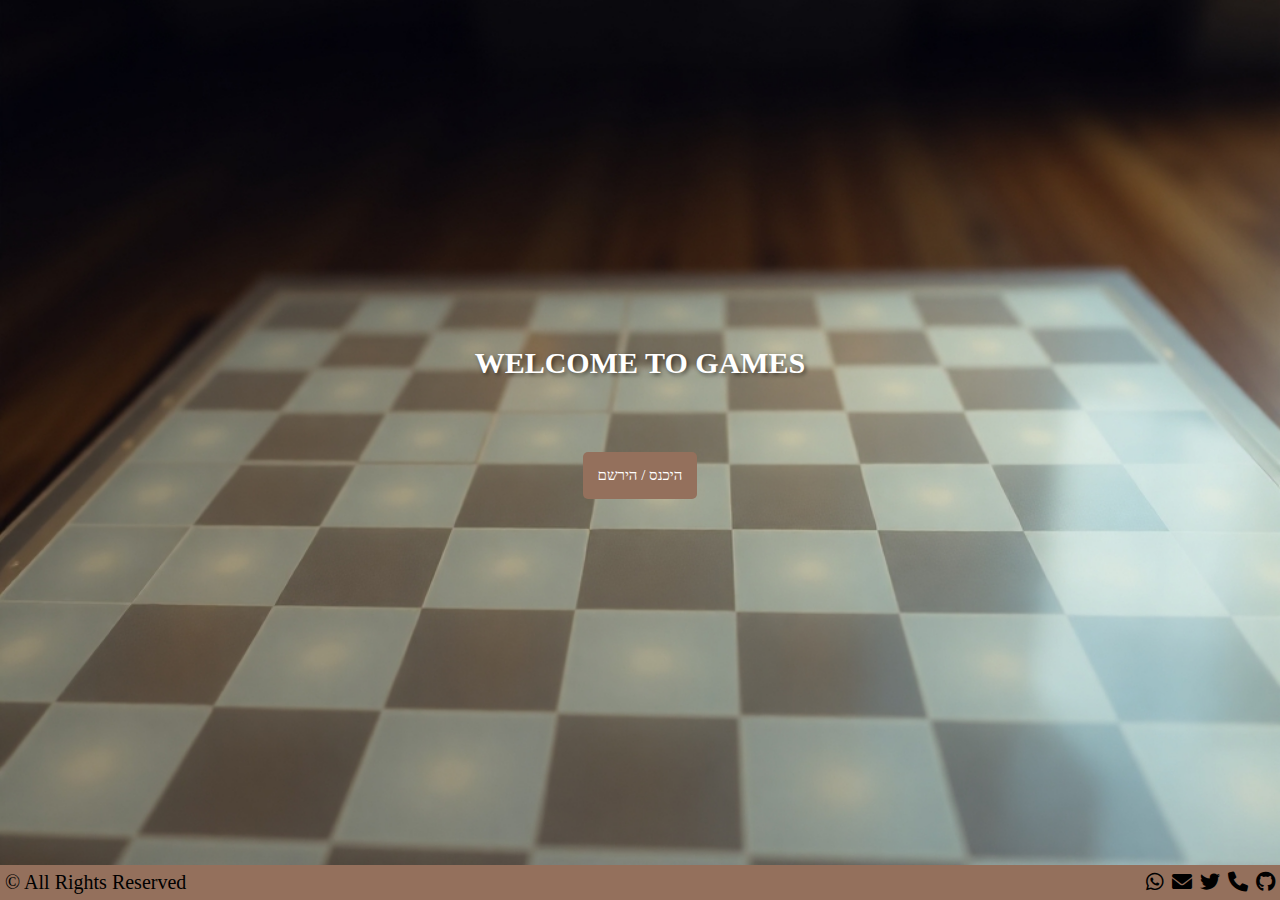
<file: index.html>
<!DOCTYPE html>
<html lang="he">
<head>
    <meta charset="UTF-8">
    <meta name="viewport" content="width=device-width, initial-scale=1.0">
    <title>ברוכים הבאים</title>
<link rel="stylesheet" href="https://cdnjs.cloudflare.com/ajax/libs/font-awesome/6.0.0-beta3/css/all.min.css">
    <link rel="stylesheet" href="./css/style.css">

</head>
<body>
    <div class="container">
    <header>
        <h1>WELCOME TO GAMES</h1>
    </header>

    <main>
        <a href="project-folder/exercise1.html" class="button">היכנס / הירשם</a>
    </main>
</div>
    <footer>
        <div><p>© All Rights Reserved</p></div>
    <div class="links center">
      <a href="https://api.whatsapp.com/send?phone=972548020134&text=היי+הגעת+ל" target="_blank">
        <i class="fab fa-whatsapp"></i>
      </a>
      <a href="mailto:motih9646@gmail.com" target="_blank">
        <i class="fas fa-envelope"></i>
      </a>
      <a href="#" target="_blank">
        <i class="fab fa-twitter"></i>
      </a>
      <a href="tel:+972548020134" target="_blank">
        <i class="fas fa-phone icon"></i>
      </a>
      <a href="https://github.com/motiHaliva/Checkers-game" target="_blank">
        <i class="fab fa-github icon"></i>
      </a>
  </div>
</footer>


   
</body>
</html>
</file>
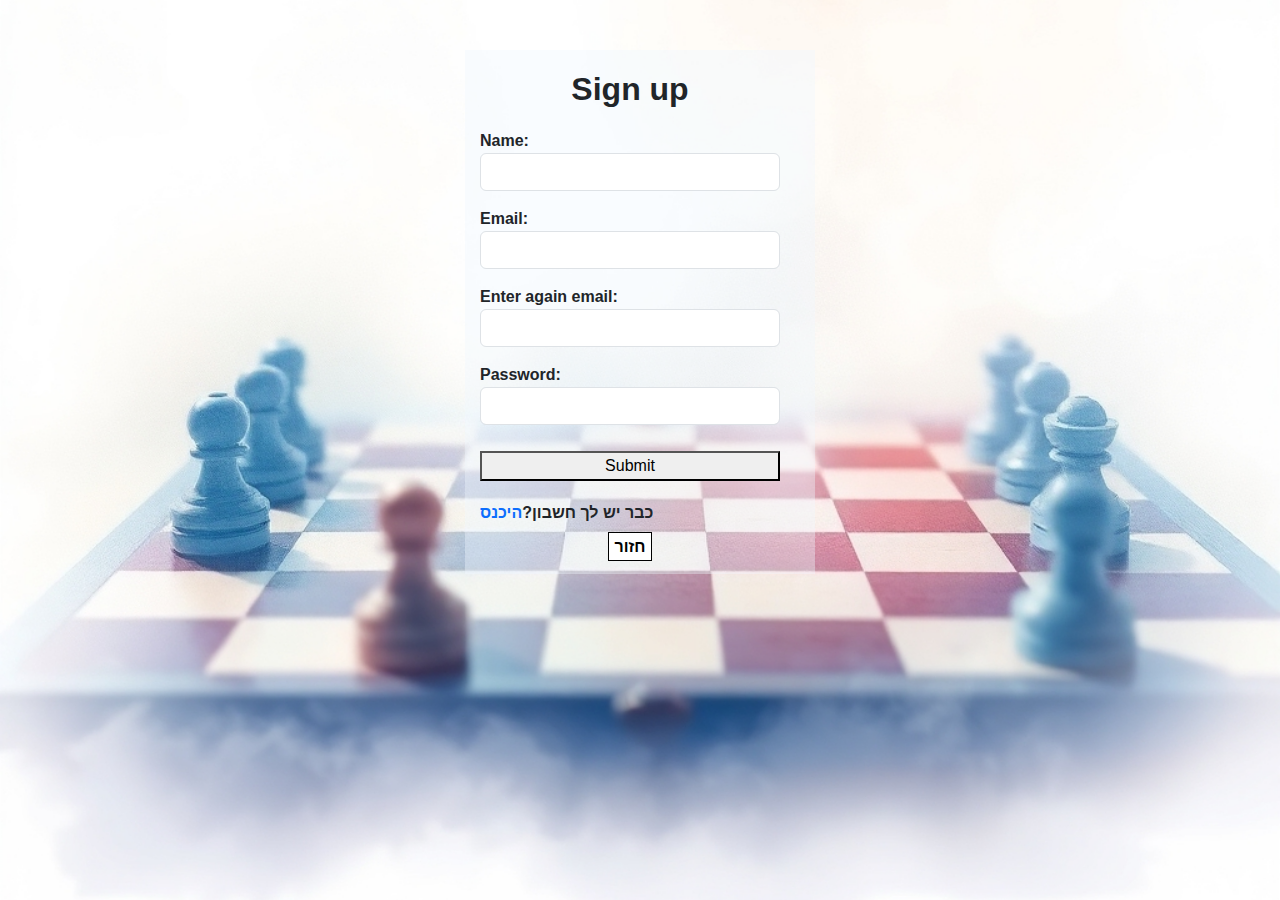
<file: project-folder/exercise1.html>
<!DOCTYPE html>
<html lang="en">
<head>
    <meta charset="UTF-8">
    <meta name="viewport" content="width=device-width, initial-scale=1.0">
    <link href="https://cdn.jsdelivr.net/npm/bootstrap@5.3.3/dist/css/bootstrap.min.css" rel="stylesheet" integrity="sha384-QWTKZyjpPEjISv5WaRU9OFeRpok6YctnYmDr5pNlyT2bRjXh0JMhjY6hW+ALEwIH" crossorigin="anonymous">
    <script src="https://cdn.jsdelivr.net/npm/bootstrap@5.3.3/dist/js/bootstrap.bundle.min.js" integrity="sha384-YvpcrYf0tY3lHB60NNkmXc5s9fDVZLESaAA55NDzOxhy9GkcIdslK1eN7N6jIeHz" crossorigin="anonymous"></script>
    <script defer src="../js/exercise1.js"></script>
    <link rel="stylesheet" href="../css/login.css">
    <title>Form Validation</title>
</head>

<body>
  <div class="container">
    <form id="id_form">
      <p class="login">Sign up</p>
        <label for="name">Name:</label>
        <input type="text" id="id_name" required class="form-control">
        <p id="id_Nvalid" style="color: red;" ></p>

        <label for="email">Email:</label>
        <input type="email" id="id_email1" required class="form-control">
        <p></p>
        <label for="email">Enter again email:</label>
        <input type="email" id="id_email2" required class="form-control" >
        <p id="id_Evalid" style="color: red;"></p>

        <label for="password">Password:</label>
        <input type="password" id="id_password" required class="form-control">
        <p id="id_Pvalid" style="color: red;"></p>
        <button type="submit" style="margin-top: 10px; margin-bottom: 20px;">Submit</button>
       <p style="margin-bottom: 10px;">כבר יש לך חשבון?<a href="login.html">היכנס</a></p>
       <span style="text-align: center;"><a href="/index.html" style="text-decoration: none; border: 1px solid; color: black; padding: 5px; background-color: white;">חזור</a></span>
        
    </form>
  </div>  
</body>
</html>
</file>
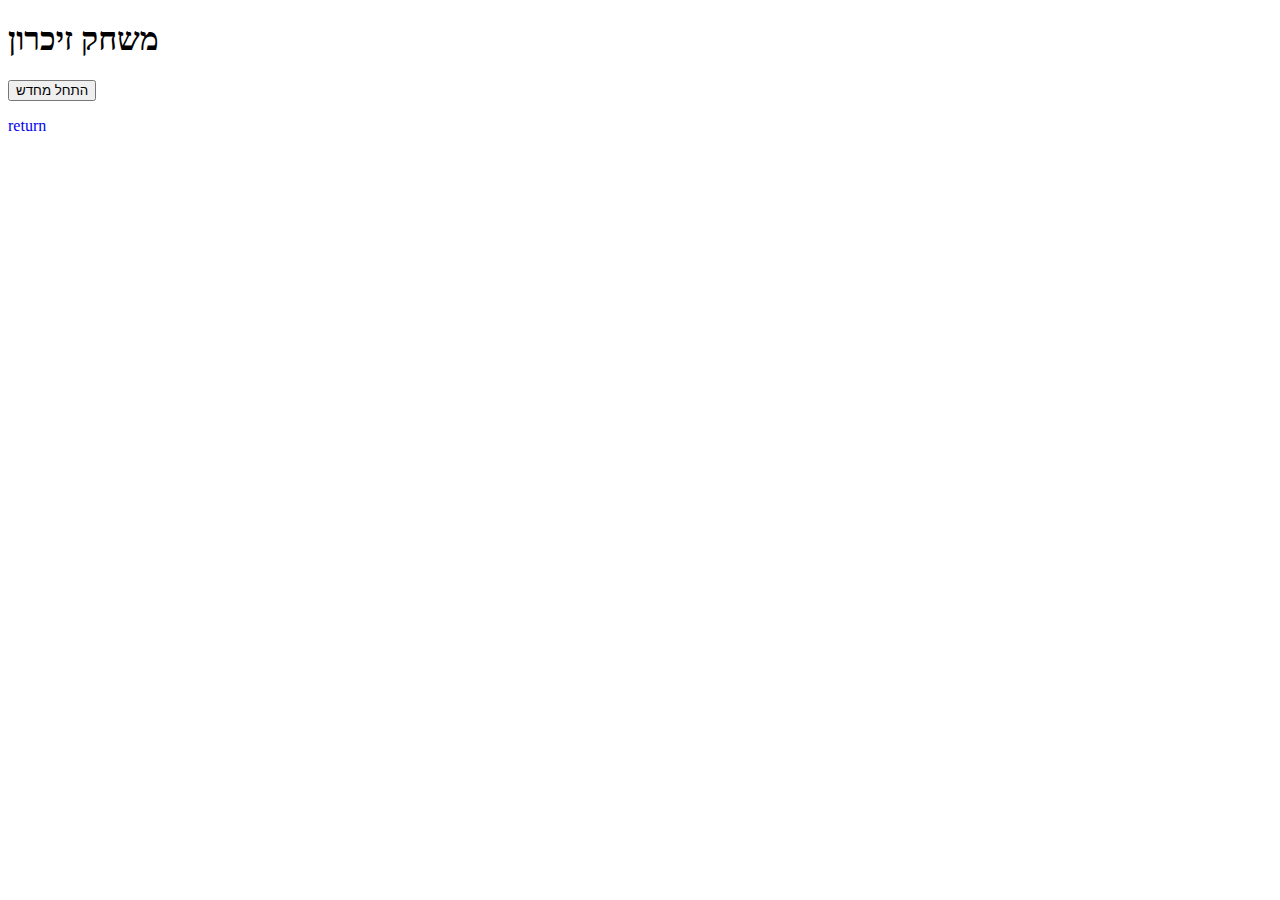
<file: project-folder/game.html>
<!DOCTYPE html>
<html lang="he">
<head>
    <meta charset="UTF-8">
    <meta name="viewport" content="width=device-width, initial-scale=1.0">
    <title>משחק זיכרון</title>
    <script defer src="../js/game.js"></script>
    <link rel="stylesheet" href="../css/game.css">
</head>
<body>
    <h1>משחק זיכרון</h1>
    <div id="game-board" class="board"></div>
    <button id="restart">התחל מחדש</button>
    <p><a href="index.html" style="text-decoration: none;">return</a></p>
</body>
</html>
</file>
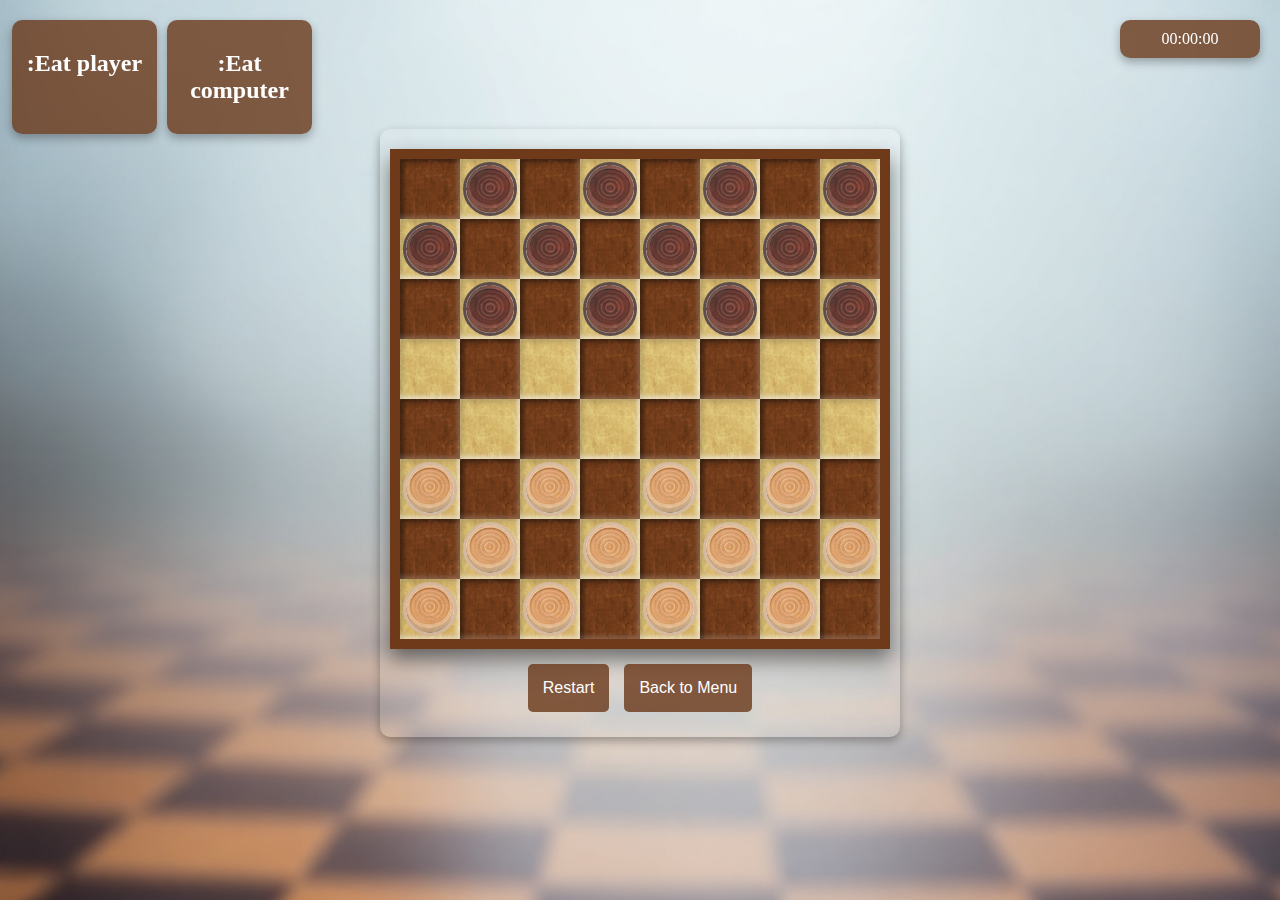
<file: project-folder/game1.html>
<!DOCTYPE html>
<html lang="en">

<head>
  <meta charset="UTF-8">
  <meta name="viewport" content="width=device-width, initial-scale=1.0">
  <link rel="stylesheet" href="../css/game1.css">

  <script defer src="../js/game1.js"></script>
  <title>Document</title>
</head>

<body>

  <div class="container">
    <div class="piecesCnt">
      <div id="piecesPlayer">
        <h2>:Eat player</h2>
      </div>
      <div id="piecesComputer">
        <h2>:Eat computer</h2>
      </div>
    </div>

    <div class="game-board">
      <div id="id_board" class="board">

      </div>
      <div class="menu">
        <button id="id_button_restart"><a href="./project-folder/game1.html">Restart</a></button>
        <button id="id_button_back"><a href="project-folder/start.html">Back to Menu</a></button>
      </div>
    </div>
    <div class="timer" id="timer">
    00:00:00
    </div>



  </div>
</body>

</html>
</file>
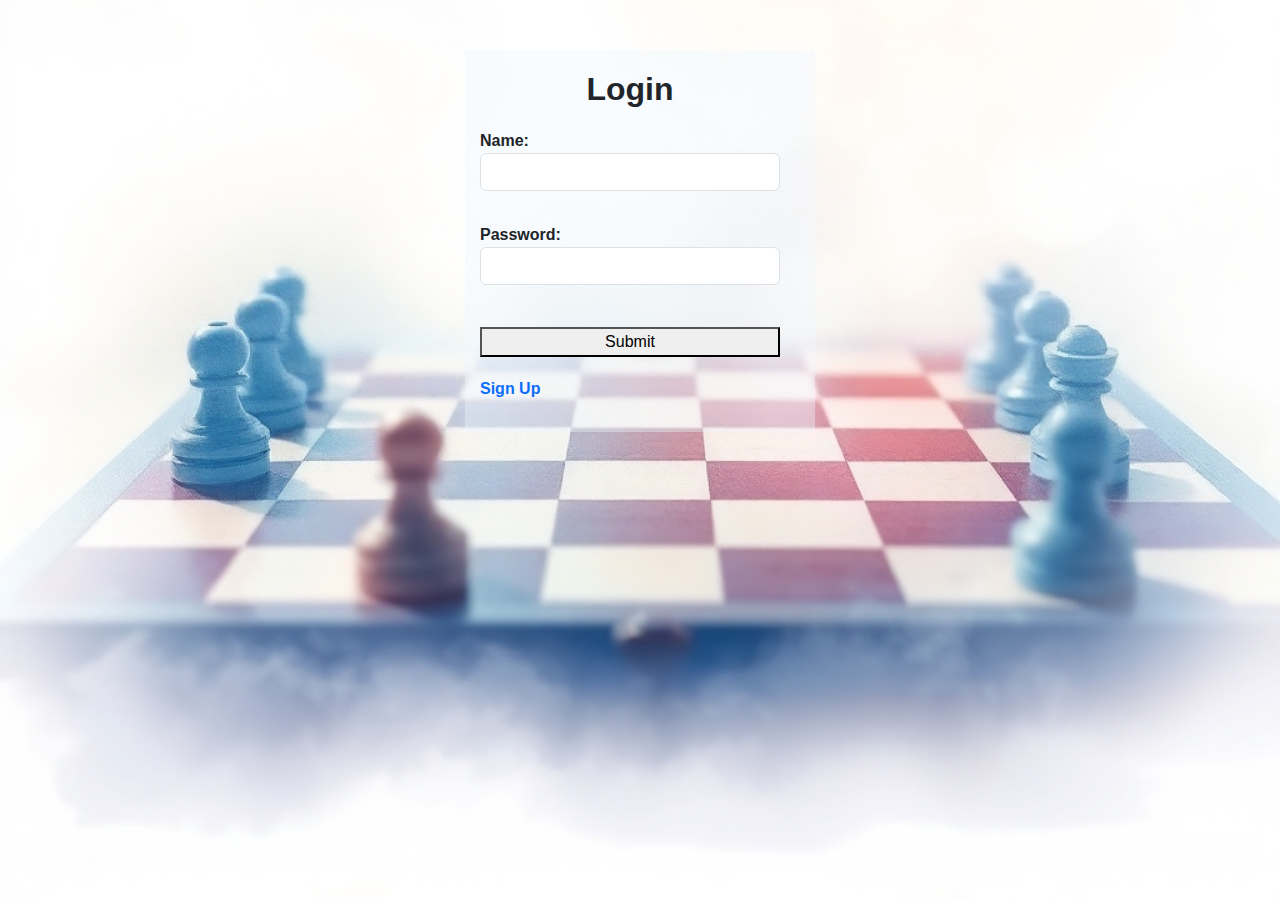
<file: project-folder/login.html>
<!DOCTYPE html>
<html lang="he">
<head>
    <meta charset="UTF-8">
    <meta name="viewport" content="width=device-width, initial-scale=1.0">
    <link href="https://cdn.jsdelivr.net/npm/bootstrap@5.3.3/dist/css/bootstrap.min.css" rel="stylesheet" integrity="sha384-QWTKZyjpPEjISv5WaRU9OFeRpok6YctnYmDr5pNlyT2bRjXh0JMhjY6hW+ALEwIH" crossorigin="anonymous">
    <script src="https://cdn.jsdelivr.net/npm/bootstrap@5.3.3/dist/js/bootstrap.bundle.min.js" integrity="sha384-YvpcrYf0tY3lHB60NNkmXc5s9fDVZLESaAA55NDzOxhy9GkcIdslK1eN7N6jIeHz" crossorigin="anonymous"></script>
    <title>כניסה</title>
    <script defer src="../js/login.js"></script>
    <link rel="stylesheet" href="../css/login.css">
</head>
<body>
<div class="container">
    <form id="id_form"">
      <p class="login">Login</p>
        <label for="name">Name:</label>
        <input type="text" id="id_name" required class="form-control">
        <p id="id_Nvalid" style="color: red;" ></p>
        <p></p>
        <label for="password">Password:</label>
        <input type="password" id="id_password" required class="form-control">
        <p id="id_Pvalid" style="color: red;"></p>
        <p id="id_login_error"></p>
        <button type="submit" style="margin-top: 10px; margin-bottom: 20px;">Submit</button>
        <p><a href="exercise1.html" style="text-decoration: none;">Sign Up</a></p>
    </form>
  </div>  
</body>
</html>
</file>
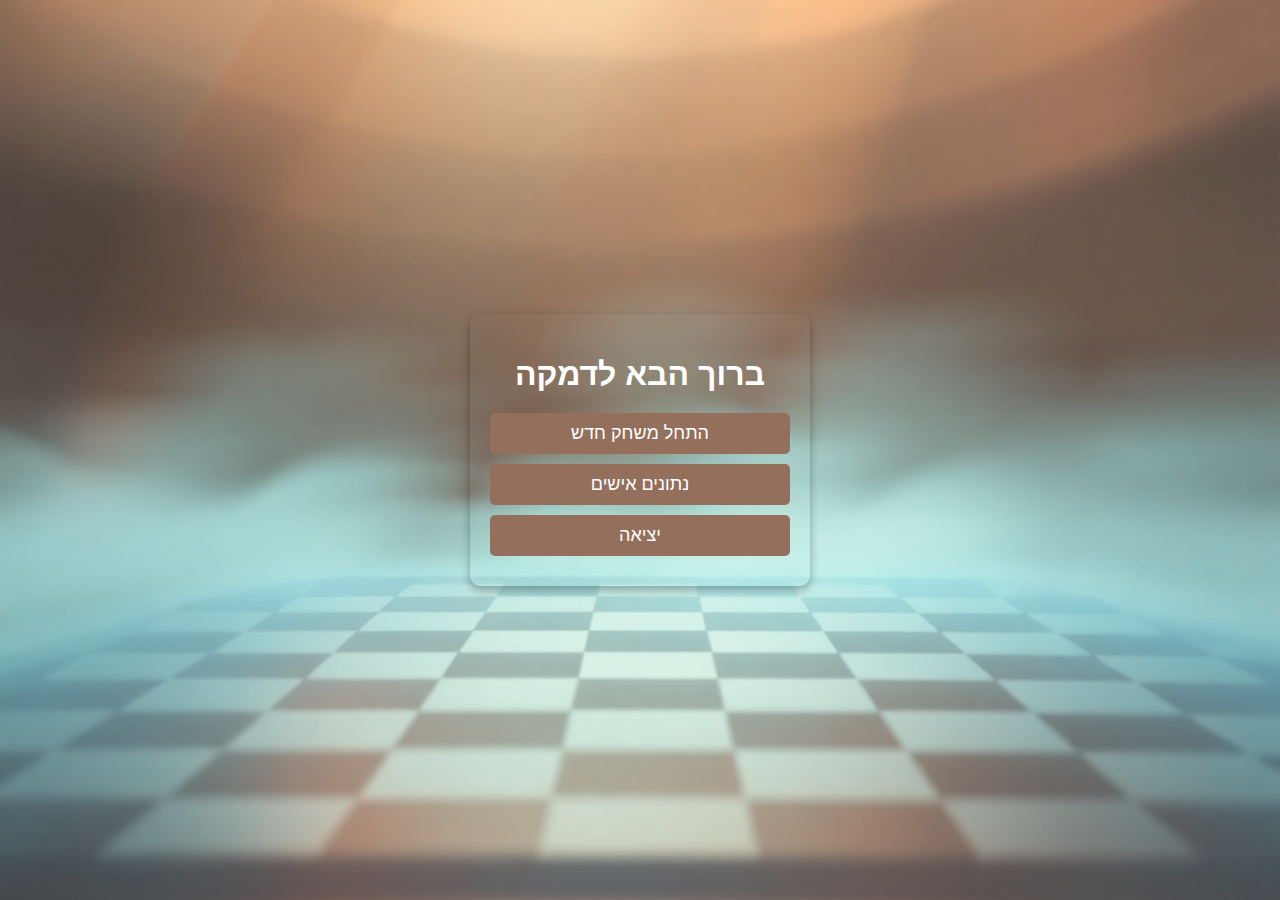
<file: project-folder/start.html>
<!DOCTYPE html>
<html lang="en">
<head>
    <meta charset="UTF-8">
    <meta name="viewport" content="width=device-width, initial-scale=1.0">
    <title>Document</title>
    <link rel="stylesheet" href="../css/start.css">
</head>
<body>
    <div class="menu-container">
        <h1>ברוך הבא לדמקה</h1>
        <button class="menu-button"><a href="../project-folder/game1.html">התחל משחק חדש</a></button>
        <button class="menu-button"><a href="../project-folder/status.html">נתונים אישים</a></button>
        <button class="menu-button"><a href="/index.html">יציאה</a></button>
    </div> 
</body>
</html>
</file>
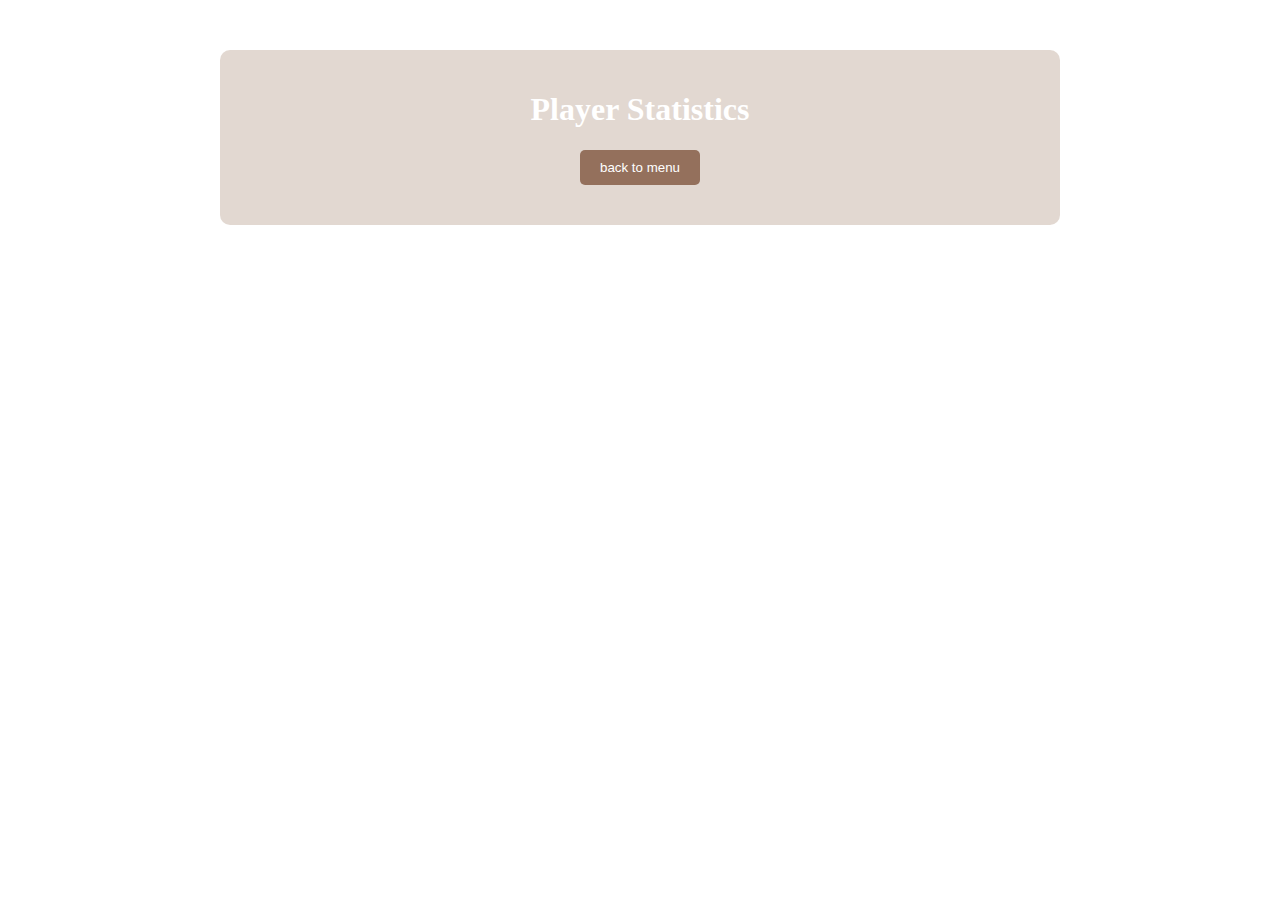
<file: project-folder/status.html>
<!DOCTYPE html>
<html lang="en">
<head>
    <meta charset="UTF-8">
    <meta name="viewport" content="width=device-width, initial-scale=1.0">
    <script defer src="../js/status.js"></script>
    <title>Player Statistics</title>
    <link rel="stylesheet" href="../css/status.css">
</head>
<body>
    <div class="container">
        <h1>Player Statistics</h1>
        <div id="stats-container">
      
        </div>
        <button id="back-btn"><a href="../project-folder/start.html"></a>back to menu</button>
    </div>
  
</body>
</html>
</file>
<file: css/style.css>
* {
    box-sizing: border-box;
    margin: 0;
    padding: 0;
}

body {
    margin: 0;
    font-family: serif;
    text-align: center;
    background: url("../images/2.jpg") repeat center center fixed;
    background-size: cover;
    min-height: 100vh;
    display: flex;
    flex-direction: column;
}

.container {
    flex: 1;
    display: flex;
    flex-direction: column;
    justify-content: center;
    align-items: center;
    padding: 20px;
    position: relative;
    width: 100%;
    max-width: 1200px;
    margin: 0 auto;
}

header h1 {
    font-size: 30px;
    margin-bottom: 2rem;
    color: white;
    text-shadow: 2px 2px 4px rgba(0, 0, 0, 0.5);
}

main {
    width: 100%;
    display: flex;
    justify-content: center;
    flex-direction: column;
    align-items: center;
    padding: 20px;
}

.button {
    padding: 15px;
    background-color: rgb(148, 112, 92);
    color: white;
    text-decoration: none;
    border-radius: 5px;
    margin-top: 20px;
    font-size: 15px;
    transition: all 0.3s ease;
}

.button:hover {
    background-color: rgb(168, 132, 112);
    transform: translateY(-2px);
}

footer {
    width: 100%;
    background-color: rgb(148, 112, 92);
    min-height: 35px;
    padding: 5px;
    display: flex;
    align-items: center;
    justify-content: space-between;
    flex-wrap: wrap;
}

.links {
    display: flex;
    gap: 8px;
    align-items: center;
}

.links a {
    text-decoration: none;
    color: #000;
    font-size: 20px;
    transition: color 0.3s ease;
}

.links a:hover {
    color: white;
}

p {
    font-size: clamp(16px, 2vw, 20px);
    margin: 0;
}

@media screen and (max-width: 768px) {
  
    footer {
        flex-direction: column;
        text-align: center;
        padding: 15px;
    }

    .links {
        width: 100%;
        justify-content: center;
    }
}

@media screen and (max-width: 480px) {
    header h1 {
        font-size: 1.5rem;
    }

    .button {
        width: 90%;
        max-width: 280px;
    }

    footer {
        padding: 10px;
    }
}
</file>
<file: css/login.css>
*{
 box-sizing: border-box;
}

body{
    font-family: Arial, sans-serif;
    margin: 0;
    background-image: url("../images/log.jpg");
    /* background-color:rgba(146, 118, 67, 0.753); */
    background-size: cover;
    background-position: center center;
   
}
.container{
    background-color: rgba(240, 248, 255, 0.388);
    width: 400px;
    display: flex;
    flex-direction: column;
    justify-content:center;
    margin: auto;
     width: 350px;
      padding: 15px;
   margin-top: 50px;

}
form{
    
    font-weight: bold;
    display: flex;
    flex-direction: column;
    width: 300px;
  }
  .login{
    font-size: xx-large;
     text-align: center; 
     font-weight: bold; 
  }

a{
   
    text-decoration:none;
}
 .back{
color: black;
border: solid 1px black;
}
</file>
<file: css/game.css>
/* body {
    font-family: Arial, sans-serif;
    text-align: center;
    background-color: #f4f4f4;
}

h1 {
    color: #333;
}

.board {
    display: grid;
    grid-template-columns: repeat(4, 100px);
    gap: 10px;
    justify-content: center;
    margin: 20px auto;
}

.card {
    width: 100px;
    height: 100px;
    background-color: #3498db;
    color: white;
    font-size: 2rem;
    display: flex;
    justify-content: center;
    align-items: center;
    cursor: pointer;
    border-radius: 10px;
    transition: transform 0.5s, background-color 0.5s, opacity 0.5s;
    transform-style: preserve-3d;
}

.card.flipped {
    background-color: #2ecc71;
    transform: rotateY(180deg);
}

.card.matched {
    transform: rotateY(180deg);
    opacity: 0;
    pointer-events: none;
}

button {
    padding: 10px 20px;
    font-size: 1rem;
    margin-top: 20px;
    background-color: #e74c3c;
    color: white;
    border: none;
    cursor: pointer;
    border-radius: 5px;
    transition: background-color 0.3s;
}

button:hover {
    background-color: #c0392b;
}

@media screen and (max-width: 600px) {
    .board {
        grid-template-columns: repeat(3, 80px);
    }

    .card {
        width: 80px;
        height: 80px;
        font-size: 1.5rem;
    }
} */
</file>
<file: css/game1.css>
body {
    text-align: center;
    background: rgba(139, 100, 78, 0.7);
    display: flex;
    justify-content: center;
    align-items: center;
    height: 90vh;
    background-image: url("../images/3.jpg");
    background-size: cover;
    background-position: center center;
    padding: 20px;
}

.container {
    display: flex;
    justify-content: center;
    align-items: center;
    max-width: 1200px;
    width: 100%;
    position: relative;
 
} 


.game-board {
    display: flex;
    flex-direction: column;
    align-items: center;
    background: rgba(255, 255, 255, 0.1);
    padding: clamp(5px, 2vw, 10px);
    border-radius: 10px;
    box-shadow: 0 4px 10px rgba(0, 0, 0, 0.3);
}

.board {
    display: grid;
    grid-template-columns: repeat(8, minmax(30px, 60px));
    margin-top: 10px;
    border: solid clamp(5px, 2vw, 10px) rgb(110, 58, 25);
    box-shadow: 0 10px 20px rgba(0, 0, 0, 0.5);
}

.cell {
    width: 100%;
    aspect-ratio: 1;
    display: flex;
    align-items: center;
    justify-content: center;
}

.blackCell {
    background-color: rgba(143, 88, 62, 0.76);
    box-shadow: inset -3px -3px 5px rgba(255, 255, 255, 0.2),
                inset 3px 3px 5px rgba(0, 0, 0, 0.5);
    background-image: url("../images/dark_wood.png");
    background-size: cover;
}

.whiteCell {
    opacity: 0.8;
    box-shadow: inset -3px -3px 5px rgba(255, 255, 255, 0.6),
                inset 3px 3px 5px rgba(0, 0, 0, 0.2);
    background-image: url("../images/white_wood.png");
    background-size: cover;
}

/* Pieces */
.circle, .circles {
    width: 80%;
    height: 80%;
    border-radius: 50%;
    transition: all 0.2s ease-in-out;
}

.blackCircle, .blackCircles {
    background-image: url("../images/dark_piece.png");
    background-size: cover;
    border: 3px solid #3E2723;
}

.whiteCircle, .whiteCircles {
    background-image: url("../images/white_piece.png");
    background-size: cover;
    border: 3px solid #D7B291;
}

.circle:hover {
    transform: scale(1.1);
    cursor: pointer;
}

/* Score Board */
.score-board {
    width: 100%;
    display: flex;
    flex-direction: column;
    align-items: center;
    margin-top: clamp(10px, 3vw, 20px);
}

.score-board h2 {
    color: #a72a2a;
    font-size: clamp(16px, 2.5vw, 22px);
    margin: 5px 0;
}

/* Menu */
.menu {
    display: flex;
    gap: clamp(5px, 2vw, 15px);
    margin: clamp(10px, 2vw, 15px);
    flex-wrap: wrap;
    justify-content: center;
}

button {
    padding: clamp(8px, 2vw, 15px);
    background-color: rgba(106, 55, 24, 0.795);
    color: white;
    border: none;
    border-radius: 5px;
    font-size: clamp(14px, 1.5vw, 16px);
    cursor: pointer;
    transition: all 0.3s;
}

button:hover {
    background-color: rgb(110, 85, 70);
    transform: translateY(-2px);
}


.piecesCnt {
    position: fixed;
    top: 20px;
    left: 12px;
    display: flex;
    gap: 10px;
    max-width: 300px;
    width: 60%;
}

#piecesPlayer, #piecesComputer {
    flex: 1;
    padding: clamp(8px, 2vw, 10px);
    border-radius: 10px;
    box-shadow: 0 4px 10px rgba(0, 0, 0, 0.3);
    color: white;
    background: rgba(106, 55, 24, 0.795);
    display: flex;
    align-items: center;
    flex-direction: column;
    gap: 5px;
}


.timer {
    position: fixed;
    top: 20px;
    right: 20px;
    padding: clamp(8px, 2vw, 10px);
    border-radius: 10px;
    box-shadow: 0 4px 10px rgba(0, 0, 0, 0.3);
    color: white;
    background: rgba(106, 55, 24, 0.795);
    min-width: 120px;
}
a{
    color: white;
    text-decoration: none;
}

/* Media Queries */
@media screen and (max-width: 768px) {
    .container {
        flex-direction: column;
    }

    .board {
        grid-template-columns: repeat(8, minmax(25px, 45px));
    }

    .piecesCnt {
        position: static;
        margin-bottom: 20px;
    }

    .timer {
        margin-bottom: 20px;
    }

    .menu {
        margin: 10px 0;
    }
}

@media screen and (max-width: 480px) {
    body {
        padding: 10px;
    }

    .board {
        grid-template-columns: repeat(8, minmax(20px, 35px));
    }

    .piecesCnt {
        flex-direction: column;
    }

    .menu {
        flex-direction: column;
        width: 100%;
    }

    button {
        width: 100%;
    }
}

* {
    transition: all 0.3s ease-in-out;
}
</file>
<file: css/start.css>
body {
    font-family: Arial, sans-serif;
    text-align: center;
    color: white;
    margin: 0;
    padding: 0;
    display: flex;
    justify-content: center;
    align-items: center;
    height: 100vh;
}

body::before {
    content: "";
    position: absolute;
    top: 0;
    left: 0;
    width: 100%;
    height: 100%;
    background-image: url("../images/back.jpg");
    background-size: cover;
    background-position: center;
    background-repeat: no-repeat;
    opacity: 0.8; 
    z-index: -1;
}

a{
    color: white;
}
.menu-container {
padding: 20px;
border-radius: 10px;
box-shadow: 0px 4px 10px rgba(0, 0, 0, 0.315);
width: 300px;
}
.menu-container h1 {
margin-bottom: 20px;
}
.menu-button {
display: block;
width: 100%;
padding: 10px;
margin: 10px 0;
background-color:rgb(148, 112, 92);
border: none;
color: white;
font-size: 18px;
cursor: pointer;
border-radius: 5px;
transition: background 0.3s;
}
.menu-button:hover {
background-color: #5d4037;
}
a{
    text-decoration: none;
}
</file>
<file: css/status.css>
.container {
    max-width: 800px;
    margin: 50px auto;
    padding: 20px;
    background: rgba(110, 58, 25, 0.2);
    border-radius: 10px;
    color: white;
}

.stat-card {
    background: rgba(110, 58, 25, 0.4);
    margin: 10px 0;
    padding: 15px;
    border-radius: 5px;
    display: flex;
    justify-content: space-between;
}

h1 {
    text-align: center;
    color: white;
}

#back-btn {
    display: block;
    margin: 20px auto;
    padding: 10px 20px;
    background-color: rgb(148, 112, 92);
    color: white;
    border: none;
    border-radius: 5px;
    cursor: pointer;
}

#back-btn:hover {
    background-color: rgb(168, 132, 112);
}
</file>
